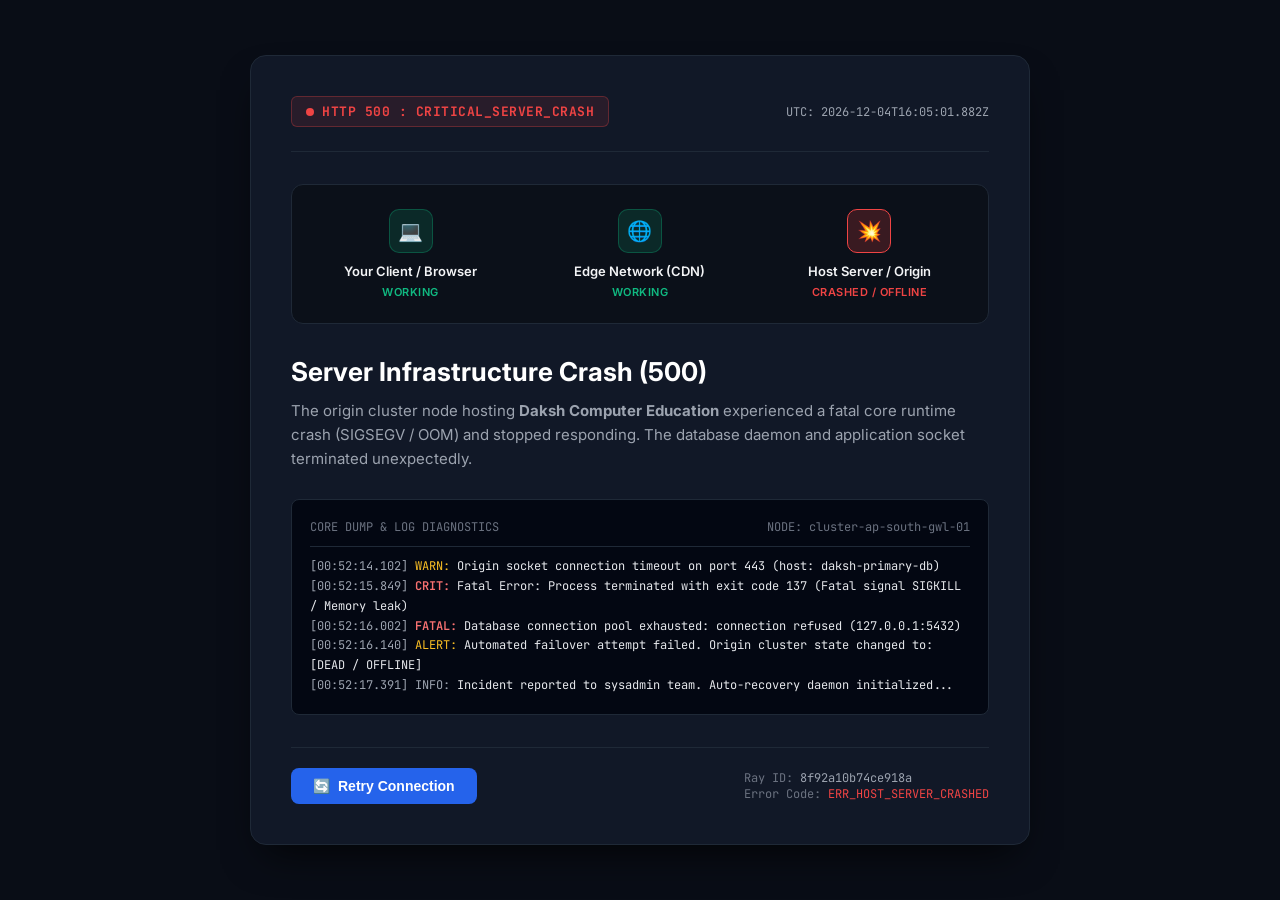
<file: index.disabled.html>
<!DOCTYPE html>
<html lang="en">
<head>
  <meta charset="utf-8">
  <meta name="viewport" content="width=device-width, initial-scale=1">
  <meta name="theme-color" content="#0d1117">
  <title>500 - Internal Server Error | Host Node Crashed</title>
  <link rel="icon" href="data:image/svg+xml,%3Csvg xmlns='http://www.w3.org/2000/svg' viewBox='0 0 64 64'%3E%3Crect width='64' height='64' rx='12' fill='%23ef4444'/%3E%3Ctext x='50%25' y='55%25' dominant-baseline='middle' text-anchor='middle' font-family='monospace' font-weight='900' font-size='36' fill='%23ffffff'%3E!%3C/text%3E%3C/svg%3E">
  
  <link rel="preconnect" href="https://fonts.googleapis.com">
  <link rel="preconnect" href="https://fonts.gstatic.com" crossorigin>
  <link href="https://fonts.googleapis.com/css2?family=JetBrains+Mono:wght@400;500;700&family=Inter:wght@400;500;600;700&display=swap" rel="stylesheet">
  
  <style>
    :root {
      --bg: #090d16;
      --card-bg: #111827;
      --border: #1f2937;
      --text: #f3f4f6;
      --muted: #9ca3af;
      --danger: #ef4444;
      --danger-bg: rgba(239, 68, 68, 0.1);
      --success: #10b981;
      --warning: #f59e0b;
    }

    * {
      box-sizing: border-box;
      margin: 0;
      padding: 0;
    }

    body {
      background-color: var(--bg);
      color: var(--text);
      font-family: 'Inter', -apple-system, BlinkMacSystemFont, sans-serif;
      min-height: 100vh;
      display: flex;
      flex-direction: column;
      align-items: center;
      justify-content: center;
      padding: 24px 16px;
    }

    .container {
      max-width: 780px;
      width: 100%;
      background: var(--card-bg);
      border: 1px solid var(--border);
      border-radius: 16px;
      padding: 40px;
      box-shadow: 0 20px 40px -15px rgba(0,0,0,0.8);
    }

    .header {
      display: flex;
      align-items: center;
      justify-content: space-between;
      border-bottom: 1px solid var(--border);
      padding-bottom: 24px;
      margin-bottom: 32px;
    }

    .error-tag {
      display: inline-flex;
      align-items: center;
      gap: 8px;
      background: var(--danger-bg);
      border: 1px solid rgba(239, 68, 68, 0.3);
      color: var(--danger);
      padding: 6px 14px;
      border-radius: 6px;
      font-family: 'JetBrains Mono', monospace;
      font-size: 13px;
      font-weight: 700;
      letter-spacing: 0.5px;
    }

    .pulse {
      width: 8px;
      height: 8px;
      background: var(--danger);
      border-radius: 50%;
      animation: pulse-red 1.5s infinite;
    }

    @keyframes pulse-red {
      0%, 100% { opacity: 1; transform: scale(1); }
      50% { opacity: 0.3; transform: scale(0.85); }
    }

    .timestamp {
      font-family: 'JetBrains Mono', monospace;
      font-size: 12px;
      color: var(--muted);
    }

    .status-visual {
      display: grid;
      grid-template-columns: 1fr auto 1fr auto 1fr;
      align-items: center;
      gap: 12px;
      background: rgba(0, 0, 0, 0.35);
      border: 1px solid var(--border);
      border-radius: 12px;
      padding: 24px 16px;
      margin-bottom: 32px;
      text-align: center;
    }

    .node {
      display: flex;
      flex-direction: column;
      align-items: center;
      gap: 6px;
    }

    .node-icon {
      width: 44px;
      height: 44px;
      border-radius: 10px;
      display: flex;
      align-items: center;
      justify-content: center;
      font-size: 20px;
      margin-bottom: 4px;
    }

    .node.ok .node-icon {
      background: rgba(16, 185, 129, 0.15);
      border: 1px solid rgba(16, 185, 129, 0.3);
      color: var(--success);
    }

    .node.fail .node-icon {
      background: rgba(239, 68, 68, 0.2);
      border: 1px solid var(--danger);
      color: var(--danger);
    }

    .node-title {
      font-size: 13px;
      font-weight: 600;
      color: var(--text);
    }

    .node-status {
      font-size: 11px;
      font-weight: 600;
      text-transform: uppercase;
      letter-spacing: 0.5px;
    }

    .node.ok .node-status { color: var(--success); }
    .node.fail .node-status { color: var(--danger); }

    .connector {
      height: 2px;
      background: var(--border);
      position: relative;
    }

    .connector.active {
      background: var(--success);
    }

    .connector.crashed {
      background: repeating-linear-gradient(90deg, var(--danger), var(--danger) 4px, transparent 4px, transparent 8px);
    }

    .main-message {
      margin-bottom: 28px;
    }

    .main-message h1 {
      font-size: 26px;
      font-weight: 700;
      margin-bottom: 12px;
      color: #ffffff;
      display: flex;
      align-items: center;
      gap: 10px;
    }

    .main-message p {
      color: var(--muted);
      font-size: 15px;
      line-height: 1.6;
    }

    .terminal-box {
      background: #030712;
      border: 1px solid #1f2937;
      border-radius: 8px;
      padding: 18px;
      font-family: 'JetBrains Mono', monospace;
      font-size: 12px;
      line-height: 1.65;
      color: #e5e7eb;
      margin-bottom: 32px;
      overflow-x: auto;
    }

    .terminal-header {
      color: #6b7280;
      border-bottom: 1px solid #1f2937;
      padding-bottom: 8px;
      margin-bottom: 10px;
      display: flex;
      justify-content: space-between;
    }

    .log-crit { color: #f87171; font-weight: 600; }
    .log-warn { color: #fbbf24; }
    .log-info { color: #9ca3af; }

    .actions {
      display: flex;
      align-items: center;
      justify-content: space-between;
      flex-wrap: wrap;
      gap: 16px;
      padding-top: 20px;
      border-top: 1px solid var(--border);
    }

    .btn-retry {
      background: #2563eb;
      color: white;
      border: none;
      padding: 10px 22px;
      font-size: 14px;
      font-weight: 600;
      border-radius: 8px;
      cursor: pointer;
      transition: all 0.2s;
      display: inline-flex;
      align-items: center;
      gap: 8px;
    }

    .btn-retry:hover {
      background: #1d4ed8;
      transform: translateY(-1px);
    }

    .btn-retry:active {
      transform: scale(0.98);
    }

    .incident-info {
      font-family: 'JetBrains Mono', monospace;
      font-size: 12px;
      color: #6b7280;
    }

    @media (max-width: 640px) {
      .container { padding: 24px 18px; }
      .status-visual { grid-template-columns: 1fr; gap: 16px; }
      .connector { display: none; }
      .header { flex-direction: column; align-items: flex-start; gap: 12px; }
      .actions { flex-direction: column; align-items: stretch; text-align: center; }
      .btn-retry { justify-content: center; }
    }
  </style>
</head>
<body>

  <div class="container">
    <div class="header">
      <div class="error-tag">
        <span class="pulse"></span>
        HTTP 500 : CRITICAL_SERVER_CRASH
      </div>
      <div class="timestamp" id="timeDisplay">UTC: 2026-10-01T19:24:10.842Z</div>
    </div>

    <!-- Realistic Cloud/Edge/Host Visual Flow -->
    <div class="status-visual">
      <div class="node ok">
        <div class="node-icon">💻</div>
        <div class="node-title">Your Client / Browser</div>
        <div class="node-status">Working</div>
      </div>
      <div class="connector active"></div>
      <div class="node ok">
        <div class="node-icon">🌐</div>
        <div class="node-title">Edge Network (CDN)</div>
        <div class="node-status">Working</div>
      </div>
      <div class="connector crashed"></div>
      <div class="node fail">
        <div class="node-icon">💥</div>
        <div class="node-title">Host Server / Origin</div>
        <div class="node-status">Crashed / Offline</div>
      </div>
    </div>

    <div class="main-message">
      <h1>Server Infrastructure Crash (500)</h1>
      <p>The origin cluster node hosting <strong>Daksh Computer Education</strong> experienced a fatal core runtime crash (SIGSEGV / OOM) and stopped responding. The database daemon and application socket terminated unexpectedly.</p>
    </div>

    <!-- Realistic Terminal Console Trace -->
    <div class="terminal-box">
      <div class="terminal-header">
        <span>CORE DUMP & LOG DIAGNOSTICS</span>
        <span>NODE: cluster-ap-south-gwl-01</span>
      </div>
      <div><span class="log-info">[00:52:14.102]</span> <span class="log-warn">WARN:</span> Origin socket connection timeout on port 443 (host: daksh-primary-db)</div>
      <div><span class="log-info">[00:52:15.849]</span> <span class="log-crit">CRIT:</span> Fatal Error: Process terminated with exit code 137 (Fatal signal SIGKILL / Memory leak)</div>
      <div><span class="log-info">[00:52:16.002]</span> <span class="log-crit">FATAL:</span> Database connection pool exhausted: connection refused (127.0.0.1:5432)</div>
      <div><span class="log-info">[00:52:16.140]</span> <span class="log-warn">ALERT:</span> Automated failover attempt failed. Origin cluster state changed to: [DEAD / OFFLINE]</div>
      <div><span class="log-info">[00:52:17.391]</span> <span class="log-info">INFO:</span> Incident reported to sysadmin team. Auto-recovery daemon initialized...</div>
    </div>

    <div class="actions">
      <button class="btn-retry" onclick="triggerRetry()">
        <span id="retryIcon">🔄</span> <span id="retryText">Retry Connection</span>
      </button>
      <div class="incident-info">
        <div>Ray ID: <span style="color:#9ca3af;">8f92a10b74ce918a</span></div>
        <div>Error Code: <span style="color:#ef4444;">ERR_HOST_SERVER_CRASHED</span></div>
      </div>
    </div>
  </div>

  <script>
    // Set dynamic real-time timestamp
    function updateTimestamp() {
      const now = new Date();
      const el = document.getElementById('timeDisplay');
      if (el) el.textContent = 'UTC: ' + now.toISOString();
    }
    updateTimestamp();

    // Fake retry simulation
    function triggerRetry() {
      const btn = document.getElementById('retryText');
      const icon = document.getElementById('retryIcon');
      btn.textContent = 'Contacting host node...';
      icon.style.display = 'inline-block';
      icon.style.animation = 'pulse-red 0.6s infinite';
      
      setTimeout(() => {
        btn.textContent = 'Host Node Unreachable (500)';
        icon.style.animation = 'none';
        icon.textContent = '❌';
        setTimeout(() => {
          btn.textContent = 'Retry Connection';
          icon.textContent = '🔄';
        }, 2500);
      }, 1500);
    }
  </script>
</body>
</html>
</file>
